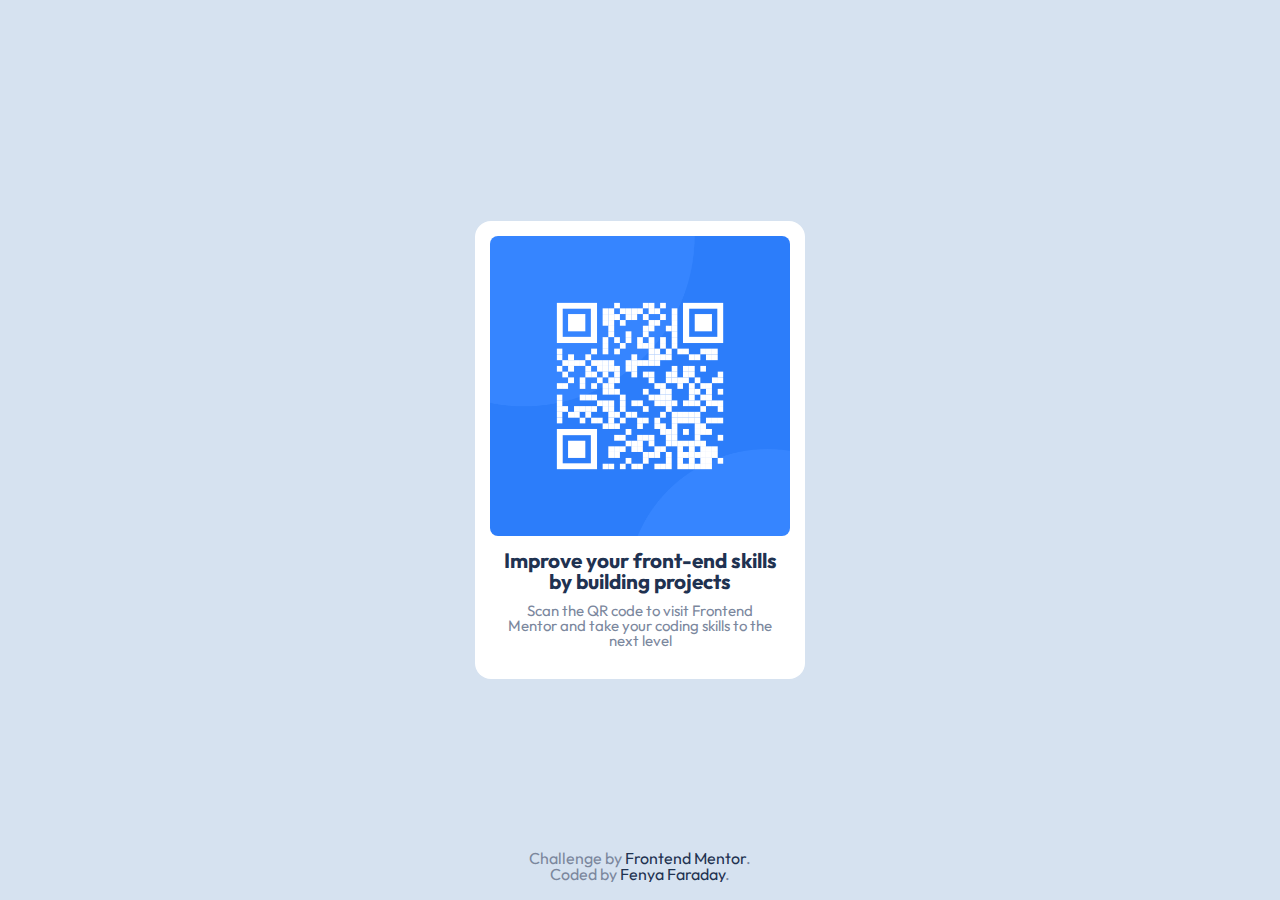
<file: qr-code-component-main/index.html>
<!DOCTYPE html>
<html lang="en">

<head>
  <meta charset="UTF-8">
  <meta name="viewport" content="width=device-width, initial-scale=1.0">
  <!-- displays site properly based on user's device -->

  <link rel="icon" type="image/png" sizes="32x32" href="./images/favicon-32x32.png">

  <title>Frontend Mentor | QR code component</title>

  <link rel="stylesheet" href="reset.css">
  <link rel="stylesheet" href="qrcode.css">
</head>

<body>
  <main class="container">
    <div class="item">
      <img src="./images/image-qr-code.png" alt="QR code to frontendmentor.io" class="img-card">
      <h1 class="header text-position bold-text">Improve your front-end skills by building projects</h1>
      <p class="text text-position">
        Scan the QR code to visit Frontend Mentor and take your coding skills to the next level
      </p>
    </div>
  </main>
  <footer class="footer">
    <div class="attribution">
      Challenge by <a href="https://www.frontendmentor.io?ref=challenge" target="_blank">Frontend Mentor</a>.<br>
      Coded by <a href="#">Fenya Faraday</a>.
    </div>
  </footer>
</body>

</html>
</file>
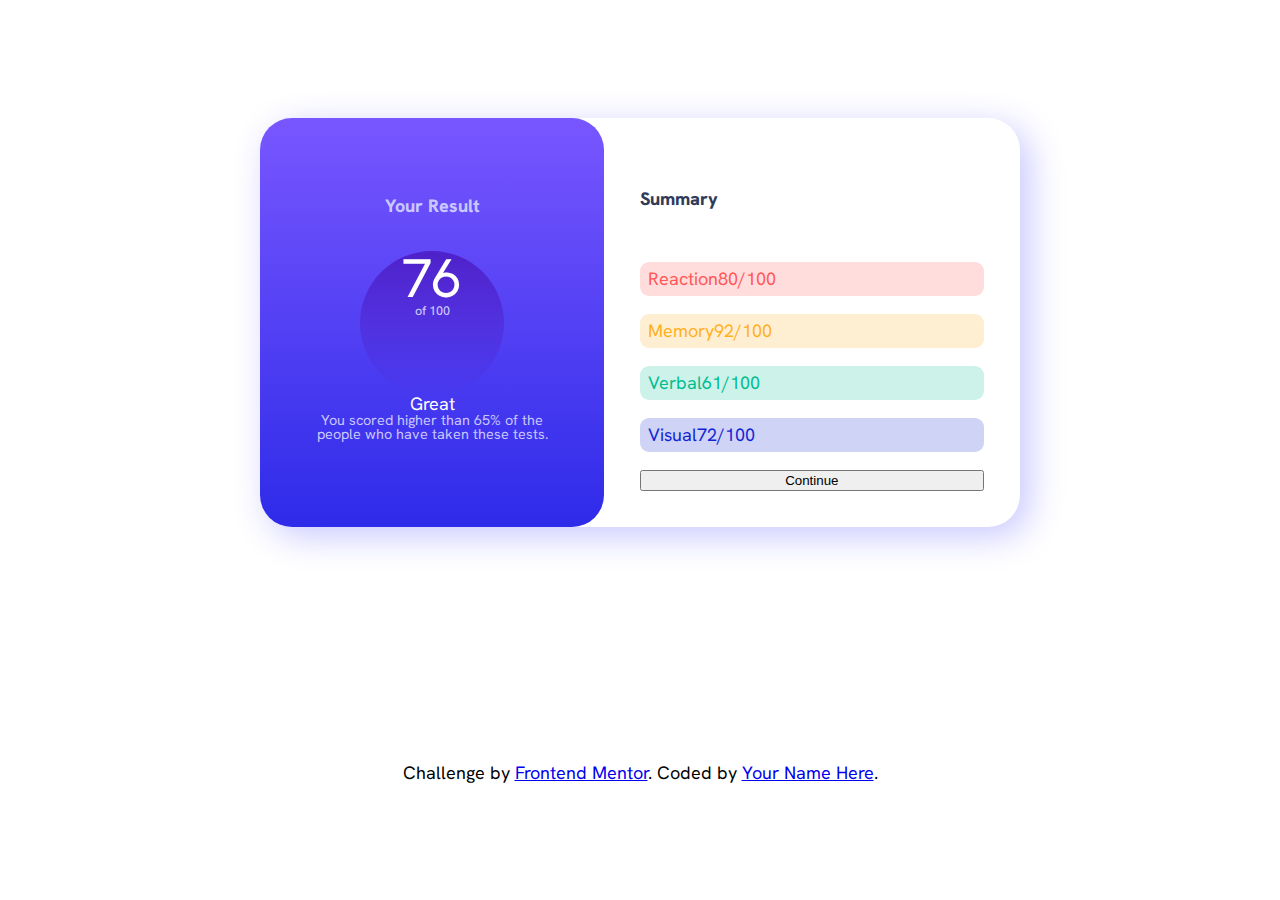
<file: results-summary-component-main/index.html>
<!DOCTYPE html>
<html lang="en">

<head>
  <meta charset="UTF-8">
  <meta name="viewport" content="width=device-width, initial-scale=1.0">
  <!-- displays site properly based on user's device -->

  <link rel="icon" type="image/png" sizes="32x32" href="./assets/images/favicon-32x32.png">
  <link rel="stylesheet" href="reset.css">
  <link rel="stylesheet" href="style.css">

  <title>Frontend Mentor | Results summary component</title>

</head>

<body>
  <main class="container text-style">
    <div class="wrapper">
      <div class="wrapper-left">
        <h1 class="header-text text-bold">Your Result</h1>
        <div class="circle">
          <h1 class="big-text">76</h1>
          <p class="text-thin">of 100</p>
        </div>
        <h2 class="white-text">Great</h2>
        <p class="thin-text description">
          You scored higher than 65% of the people who have taken these tests.</p>
      </div>
      <div class="wrapper-right">
        <h1 class="header-text text-bold">Summary</h1>
        <div class="card red">
          <p class="card-title">Reaction</p>
          <p><span class="bigNo">80</span>/<span calss="smallNo">100</span></p>
        </div>
        <div class="card yellow">
          <p class="card-title">Memory</p>
          <p><span class="bigNo">92</span>/<span calss="smallNo">100</span></p>
        </div>
        <div class="card green">
          <p class="card-title">Verbal</p>
          <p><span class="bigNo">61</span>/<span calss="smallNo">100</span></p>
        </div>
        <div class="card blue">
          <p class="card-title">Visual</p>
          <p><span class="bigNo">72</span>/<span calss="smallNo">100</span></p>
        </div>
        <button class="btn">Continue</button>
      </div>
    </div>

  </main>
  <footer>
    <div class="attribution text-style">
      Challenge by <a href="https://www.frontendmentor.io?ref=challenge" target="_blank">Frontend Mentor</a>.
      Coded by <a href="#">Your Name Here</a>.
    </div>
  </footer>
</body>

</html>
</file>
<file: qr-code-component-main/qrcode.css>
@import url(https://fonts.googleapis.com/css?family=Outfit);

:root {
    --white: hsl(0, 0%, 100%);
    --lightgray: hsl(212, 45%, 89%);
    --grayishblue: hsl(220, 15%, 55%);
    --darkblue: hsl(218, 44%, 22%);
}

body {
    background: var(--lightgray);
    font-family: Outfit;
    display: grid;
    place-items: center;
    min-height: 100vh;
}

h1, p {
    font-size: 15px;
    text-align: center;
    margin-left: .75rem;
    margin-top: .75rem;
    margin-right: .75rem;
}

p {
    margin-bottom: 1rem;
}

.container {
    display: inline-block;
    place-content: center;
    max-width: 20em;
    font-size: 15px;
    background-color: var(--white);
    padding: 1em;
    border-radius: 1rem;
}

/* .item {
    padding: .75rem;
    background: var(--white);
    border-radius: 1rem;
} */

img {
    border-radius: .5rem;
    max-width: 100%;
}

/* .text-position {
    text-align: center;
    margin: 0.65rem;
} */

.header {
    color: var(--darkblue);
    font-size: 1.3rem;
    font-weight: 700;
}

.text {
    color: var(--grayishblue);
    font-weight: 400;
}

.bold-text {
    font-weight: bold;
}

footer {
    text-align: center;
    color: var(--grayishblue);
    background: var(--lightgray);
    position: absolute;
    bottom: 2%;
    left: 0;
    width: 100%;
    overflow: hidden;
}

a {
    text-decoration: none;
    color: var(--darkblue);
}
</file>
<file: results-summary-component-main/style.css>
@import url(https://fonts.googleapis.com/css?family=Hanken+Grotesk);

:root {
    /* Primary colors */
    --red: hsl(0, 100%, 67%);
    --redLight: hsla(0, 100%, 67%, 0.2);
    --oraYellow: hsl(39, 100%, 56%);
    --oraYellowLight: hsla(39, 100%, 56%, 0.2);
    --greenTeal: hsl(166, 100%, 37%);
    --greenTealLight: hsla(166, 100%, 37%, 0.2);
    --cobaltBlue: hsl(234, 85%, 45%);
    --cobaltBlueLight: hsla(234, 85%, 45%, 0.2);

    /* Gradients */
    --slateBlue: hsl(252, 100%, 67%);
    --royalBlue: hsl(241, 81%, 54%);
    --violetBlue: hsla(256, 72%, 46%, 1);
    --persianBlue: hsla(241, 72%, 46%, 0);

    /* Neutral */
    --white: hsl(0, 0%, 100%);
    --paleBlue: hsl(221, 100%, 96%);
    --lightLavender: hsl(241, 100%, 89%);
    --darkGrayBlue: hsl(224, 30%, 27%);
}

body {
    display: grid;
    place-items: center;
    min-height: 100vh;
}

.text-style {
    font-size: 18px;
    font-family: 'Hanken Grotesk';
}

.text-bold {
    font-weight: 800;
}

.text-medium {
    font-weight: 700;
}

.text-thin {
    font-weight: 500;
}

.header-text {
    font-size: 1em;
    margin-top: 2em;
    margin-bottom: 2em;
}

.white-text {
    color: var(--white);
}

.big-text {
    color: var(--white);
    font-size: 3em;
}

.container {
    display: inline-block;
    place-content: center;
}

.wrapper {
    display: flex;
    border-radius: 2rem;
    background-color: var(--white);
    box-shadow: .5em .5em 2em var(--lightLavender);
    color: var(--lightLavender);
}

.wrapper-left {
    display: flex;
    flex-direction: column;
    background-image: linear-gradient(var(--slateBlue), var(--royalBlue));
    border-radius: 2rem;
    justify-content: center;
    align-items: center;
    width: 50%;
}

.circle {
    border-radius: 50%;
    background-image: linear-gradient(var(--violetBlue), var(--persianBlue));
    width: 8em;
    height: 8em;
    text-align: center;
}

.circle p {
    font-size: .7em;
    color: var(--lightLavender);
    margin-top: 0;
}

.circle h1 {
    margin-bottom: 0;
    padding-bottom: 0;
}

.description {
    text-align: center;
    font-size: .8em;
    margin-bottom: 3em;
    margin-left: 3em;
    margin-right: 3em;
}

.wrapper-right {
    display: flex;
    color: var(--darkGrayBlue);
    flex-direction: column;
    padding: 2em;
    width: 50%;
    gap: 1em;
}

.wrapper-right>h1 {
    text-align: left;
}

.card {
    border-radius: .5em;
    font-size: 1em;
    padding: .5rem;
    display: flex;
}

.red {
    background: var(--redLight);
    color: var(--red);
}

.yellow {
    background: var(--oraYellowLight);
    color: var(--oraYellow);
}

.green {
    background: var(--greenTealLight);
    color: var(--greenTeal);
}

.blue {
    background: var(--cobaltBlueLight);
    color: var(--cobaltBlue);
}
</file>
